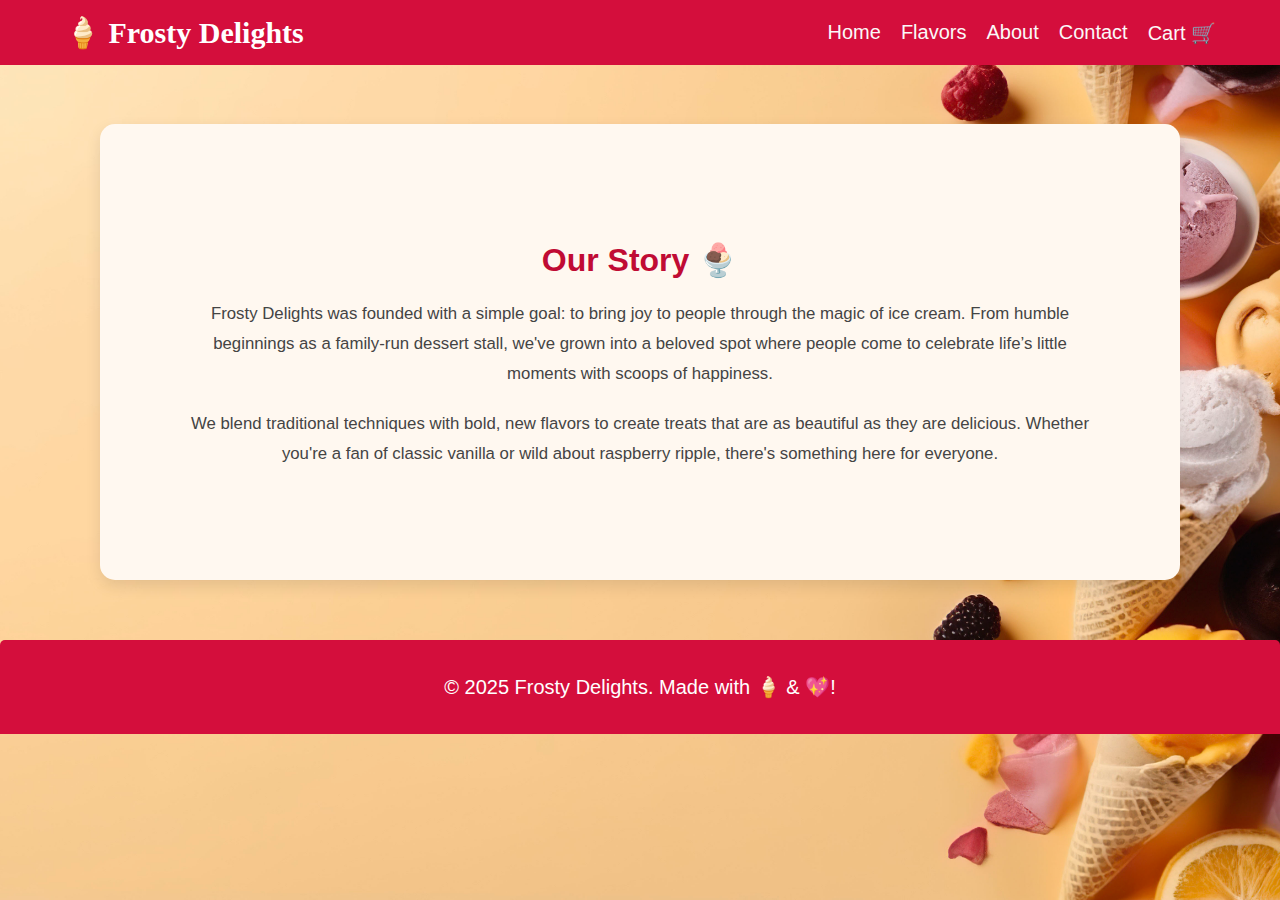
<file: Frosty-Delights/about.html>
<!DOCTYPE html>
<html lang="en">
<head>
  <meta charset="UTF-8" />
  <meta name="viewport" content="width=device-width, initial-scale=1.0"/>
  <title>About Us | Frosty Delights</title>
  <link rel="stylesheet" href="style.css">
</head>
<body>

  <header>
    <div class="logo">🍦 Frosty Delights</div>
    <nav>
      <a href="index.html">Home</a>
      <a href="flavours.html">Flavors</a>
      <a href="about.html">About</a>
      <a href="contact.html">Contact</a>
      <!-- <a href="book-table.html">Book Table</a> -->
      <a href="cart.html">Cart 🛒</a>
    </nav>
  </header>

  <section class="about-section">
    <h2>Our Story 🍨</h2>
    <p>
      Frosty Delights was founded with a simple goal: to bring joy to people through the magic of ice cream.
      From humble beginnings as a family-run dessert stall, we've grown into a beloved spot where
      people come to celebrate life’s little moments with scoops of happiness.
    </p>
    <p>
      We blend traditional techniques with bold, new flavors to create treats that are as beautiful as they are delicious.
      Whether you're a fan of classic vanilla or wild about raspberry ripple, there's something here for everyone.
    </p>
  </section>

  <footer>
    <p>&copy; 2025 Frosty Delights. Made with 🍦 & 💖!</p>
  </footer>

</body>
</html>
</file>
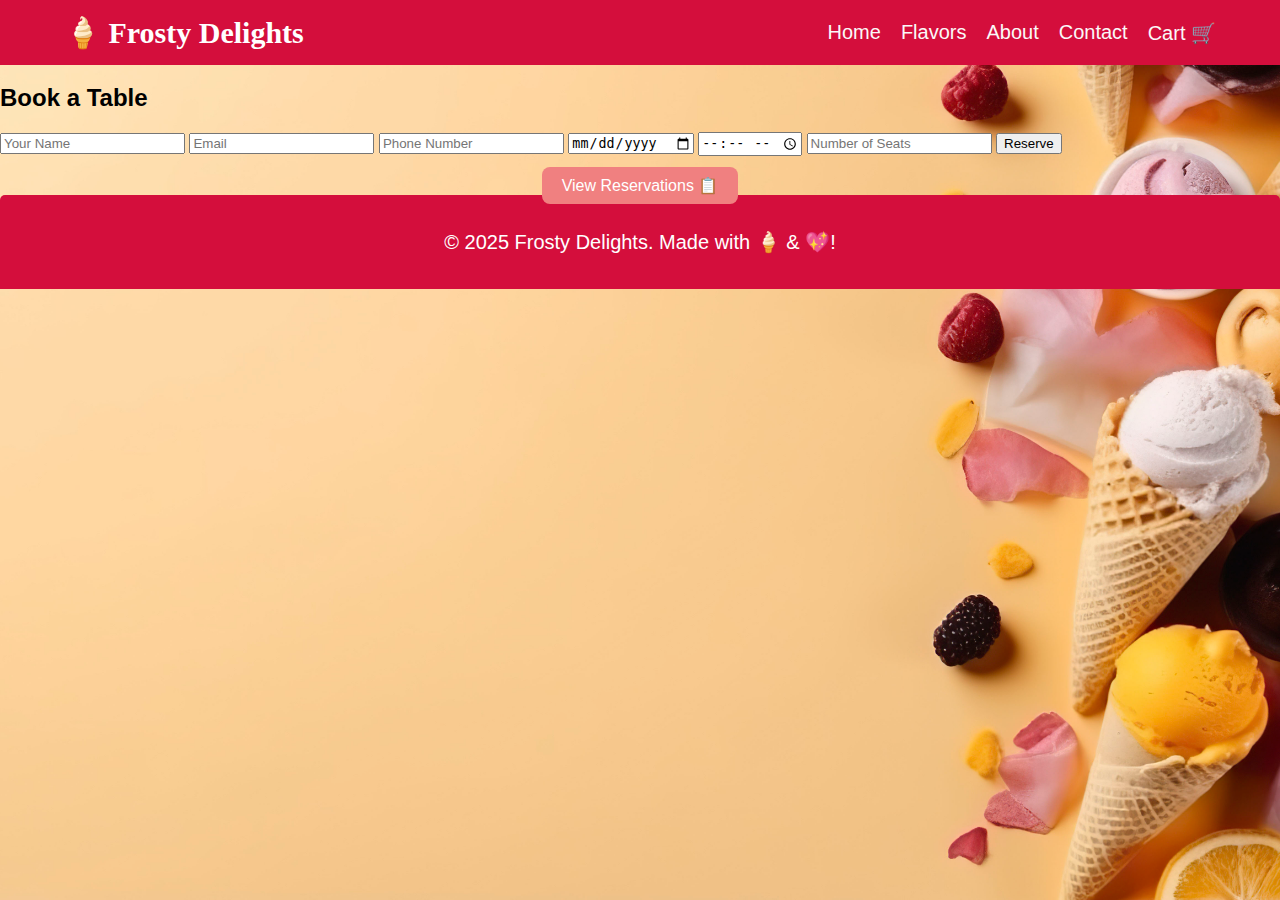
<file: Frosty-Delights/book-table.html>
<!DOCTYPE html>
<html lang="en">
<head>
    <meta charset="UTF-8">
    <title>Book a Table - Frosty Delights</title>
    <link rel="stylesheet" href="style.css">
</head>
<body>
    <header>
        <div class="logo">🍦 Frosty Delights</div>
        <nav>
            <a href="index.html">Home</a>
            <a href="flavours.html">Flavors</a>
            <a href="about.html">About</a>
            <a href="contact.html">Contact</a>
            <!-- <a href="book-table.html">Book Table</a> -->
            <a href="cart.html">Cart 🛒</a>
        </nav>
    </header>

    <section class="reservation">
        <h2>Book a Table</h2>

        <form action="reservation.php" method="POST" class="reservation-form">
            <input type="text" name="name" placeholder="Your Name" required>
            <input type="email" name="email" placeholder="Email" required>
            <input type="tel" name="phone" placeholder="Phone Number" required>
            <input type="date" name="reserve_date" required> <!-- ✅ Fixed name -->
            <input type="time" name="time" required> <!-- Time field -->
            <input type="number" name="seats" placeholder="Number of Seats" required> <!-- Seats field -->
            <button type="submit">Reserve</button>
        </form>

        <div style="text-align: center; margin-top: 20px;">
            <a href="view-reservations.php" style="background: #f08080; color: white; padding: 10px 20px; text-decoration: none; border-radius: 8px;">
                View Reservations 📋
            </a>
        </div>
    </section>

    <footer>
    <p>&copy; 2025 Frosty Delights. Made with 🍦 & 💖!</p>
  </footer>
</body>
</html>
</file>
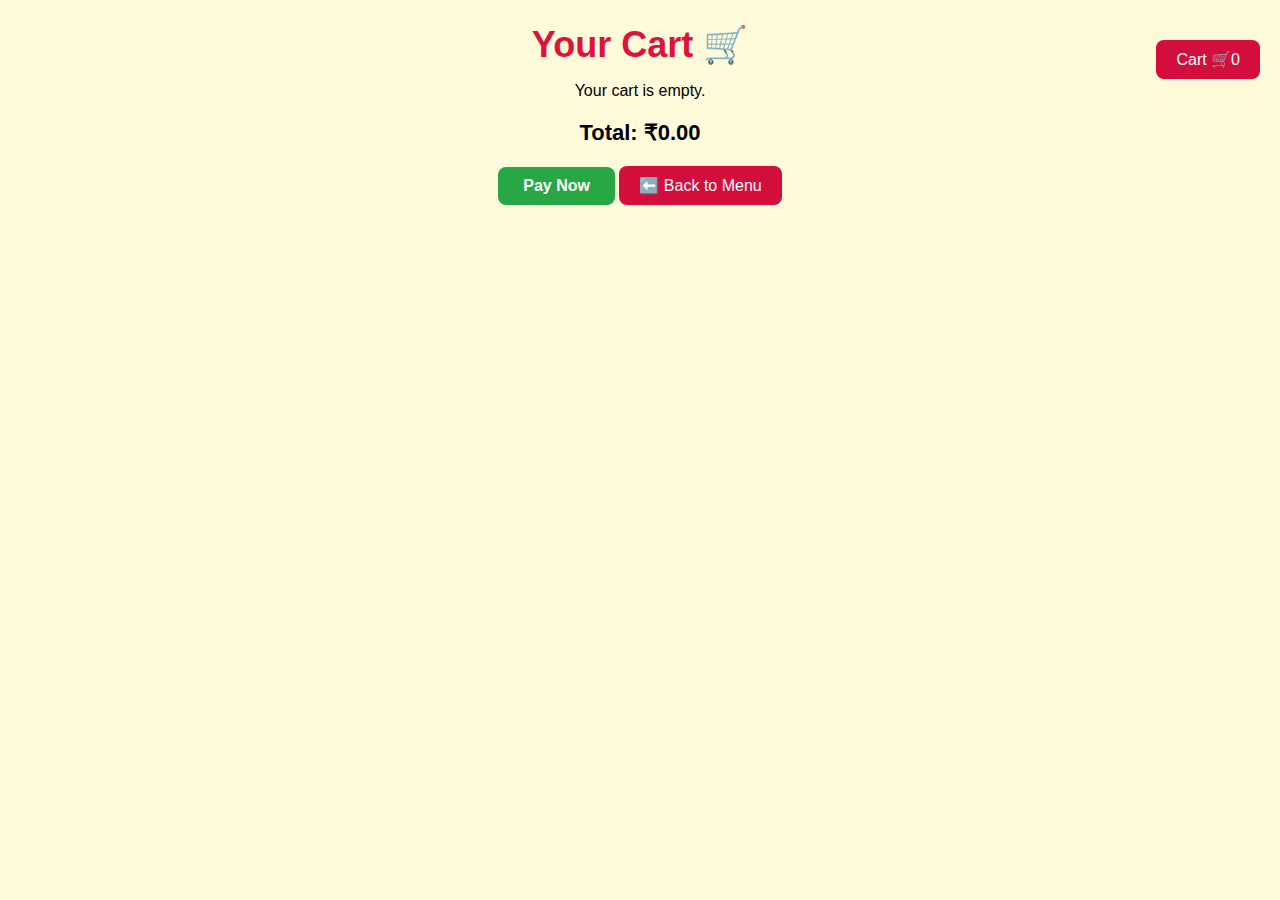
<file: Frosty-Delights/cart.html>
<!DOCTYPE html>
<html lang="en">
<head>
  <meta charset="UTF-8">
  <title>Your Cart</title>
  <script src="https://checkout.razorpay.com/v1/checkout.js"></script>
  <style>
    body {
    font-family: 'Poppins', sans-serif;
    text-align: center;
    background-color: #FFFBDA;
    }
    h1 { color: crimson; font-size: 36px; margin-bottom: 10px; }
    .cart-item {
      background-color: #fff0f5;
      border: 1px solid pink;
      padding: 15px;
      margin: 10px auto;
      width: 50%;
      border-radius: 8px;
      display: flex;
      justify-content: space-between;
      align-items: center;
    }
    .cart-item button {
      background-color: white;
      color: red;
      border: 1px solid red;
      padding: 5px 10px;
      cursor: pointer;
      border-radius: 5px;
    }
    .total { font-size: 22px; font-weight: bold; margin-top: 20px; }
    button.buy-now {
      margin-top: 20px;
      padding: 10px 25px;
      font-size: 16px;
      font-weight: bold;
      background-color: #28a745;
      color: white;
      border: none;
      border-radius: 8px;
      cursor: pointer;
    }
    #receipt { margin-top: 30px; }
    table {
      margin: 0 auto;
      border-collapse: collapse;
      width: 60%;
    }
    table, th, td { border: 1px solid #ccc; padding: 8px; }
    th { background-color: #f8f8f8; }
    a {
      display: inline-block;
      margin-top: 20px;
      background-color: #d40e3c;
      color: white;
      padding: 10px 20px;
      text-decoration: none;
      border-radius: 8px;
    }
    .cart-badge {
      position: fixed;
      top: 20px;
      right: 20px;
    }
  </style>
</head>
<body>

  <h1>Your Cart 🛒</h1>

  <!-- Cart Badge -->
  <div class="cart-badge">
    <a href="cart.html">Cart 🛒<span id="cartCount">0</span></a>
  </div>

  <div id="cartContainer"></div>

  <div class="total" id="totalDisplay">Total: ₹0.00</div>

  <button class="buy-now" onclick="payNow()">Pay Now</button>

  <div id="receipt" style="display: none;">
    <h2>Receipt</h2>
    <div id="receiptDetails"></div>
  </div>

  <a href="flavours.html">⬅️ Back to Menu</a>

  <script>
    // Load cart items from localStorage
    let cartItems = JSON.parse(localStorage.getItem("cartItems")) || [];

    function renderCart() {
  const container = document.getElementById("cartContainer");
  container.innerHTML = "";

  if (cartItems.length === 0) {
    container.innerHTML = "<p>Your cart is empty.</p>";
    document.getElementById("totalDisplay").innerText = "Total: ₹0.00";
    updateCartCount();
    return;
  }

  cartItems.forEach((item, index) => {
    const div = document.createElement("div");
    div.className = "cart-item";
    div.innerHTML = `
      <span>${item.name} (x${item.quantity}) - ₹${(item.price * item.quantity).toFixed(2)}</span>
      <button onclick="removeItem(${index})">Remove</button>
    `;
    container.appendChild(div);
  });

  updateTotal();
  updateCartCount();
}

    function updateTotal() {
      const total = cartItems.reduce((sum, item) => sum + item.price * item.quantity, 0);
      document.getElementById("totalDisplay").innerText = `Total: ₹${total.toFixed(2)}`;
    }

    function removeItem(index) {
      cartItems.splice(index, 1);
      localStorage.setItem("cartItems", JSON.stringify(cartItems));
      renderCart();
    }

    function payNow() {
      if (cartItems.length === 0) {
        alert("Your cart is empty!");
        return;
      }

      const totalAmount = cartItems.reduce((sum, item) => sum + item.price * item.quantity, 0) * 100;

      const options = {
        key: "rzp_test_1DP5mmOlF5G5ag", // Replace with your Razorpay test key
        amount: totalAmount,
        currency: "INR",
        name: "Frosty Delights",
        description: "Ice Cream Purchase",
        handler: function (response) {
          alert("Payment successful! Payment ID: " + response.razorpay_payment_id);
          generateReceipt();
          cartItems = [];
          localStorage.setItem("cartItems", JSON.stringify(cartItems));
          renderCart();
          updateCartCount();
        },
        prefill: {
          name: "Customer Name",
          email: "customer@example.com",
          contact: "9999999999"
        },
        theme: {
          color: "#3399cc"
        }
      };

      const rzp = new Razorpay(options);
      rzp.open();
    }

    function generateReceipt() {
      const date = new Date();
      const receiptDetails = document.getElementById("receiptDetails");
      let total = 0;

      let receiptHTML = `<p><strong>Date:</strong> ${date.toLocaleString()}</p>`;
      receiptHTML += `<table>
        <tr><th>Item</th><th>Quantity</th><th>Price</th></tr>`;

      cartItems.forEach(item => {
        total += item.price * item.quantity;
        receiptHTML += `<tr>
          <td>${item.name}</td>
          <td>${item.quantity}</td>
          <td>₹${item.price.toFixed(2)}</td>
        </tr>`;
      });

      receiptHTML += `</table><h3>Total: ₹${total.toFixed(2)}</h3>`;
      receiptDetails.innerHTML = receiptHTML;
      document.getElementById("receipt").style.display = "block";
    }

    function updateCartCount() {
      let cartItems = JSON.parse(localStorage.getItem("cartItems")) || [];
      const count = cartItems.reduce((sum, item) => sum + item.quantity, 0);
      const cartCountElement = document.getElementById("cartCount");
      if (cartCountElement) {
        cartCountElement.innerText = count;
      }
    }

    // On page load
    renderCart();
    updateCartCount();
  </script>

</body>
</html>
</file>
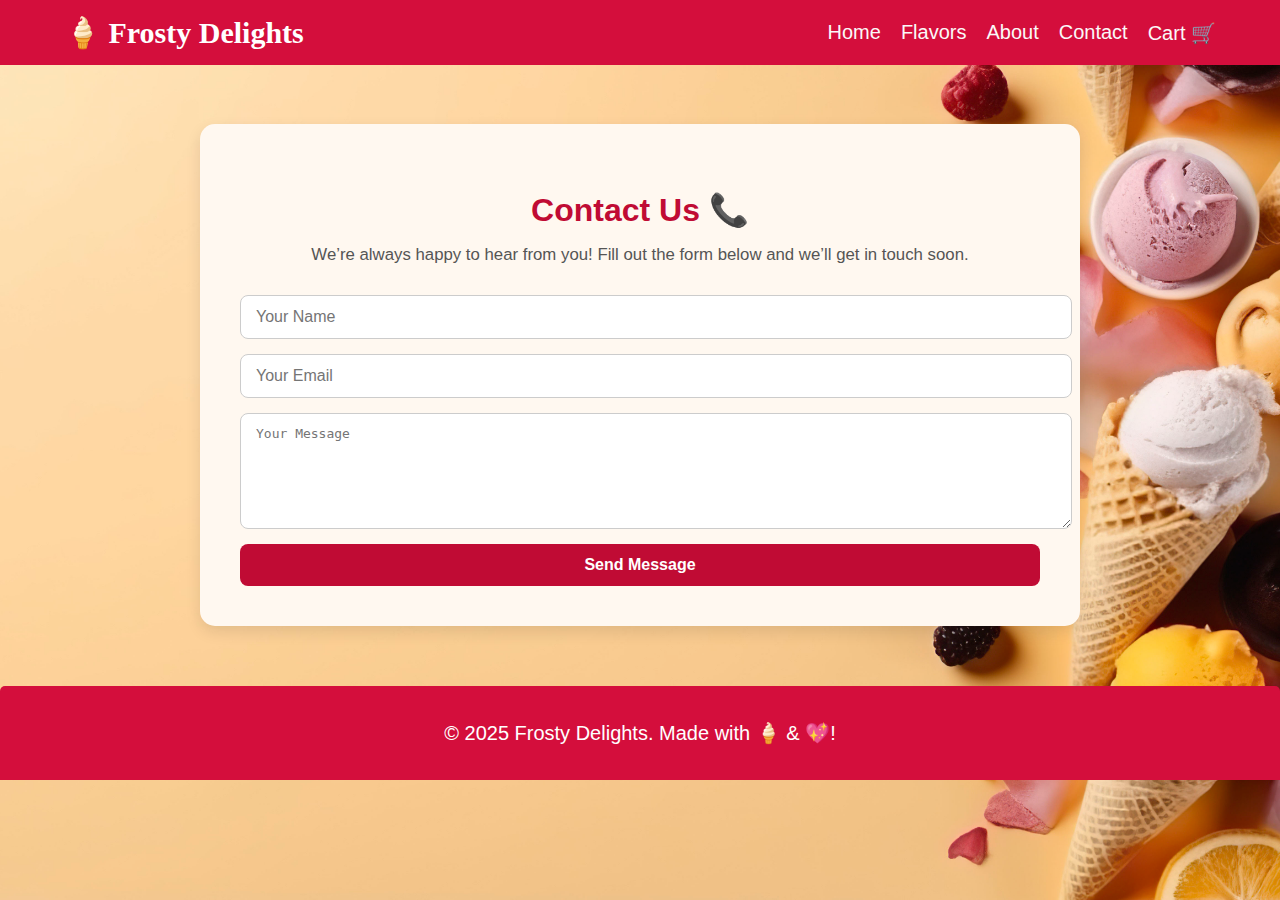
<file: Frosty-Delights/contact.html>
<!DOCTYPE html>
<html lang="en">
<head>
  <meta charset="UTF-8" />
  <meta name="viewport" content="width=device-width, initial-scale=1.0"/>
  <title>Contact Us | Frosty Delights</title>
  <link rel="stylesheet" href="style.css">
</head>
<body>

  <header>
    <div class="logo">🍦 Frosty Delights</div>
    <nav>
      <a href="index.html">Home</a>
      <a href="flavours.html">Flavors</a>
      <a href="about.html">About</a>
      <a href="contact.html">Contact</a>
      <!-- <a href="book-table.html">Book Table</a> -->
      <a href="cart.html">Cart 🛒</a>
    </nav>
  </header>

  <section class="contact-section">
    <h2>Contact Us 📞</h2>
    <p>We’re always happy to hear from you! Fill out the form below and we’ll get in touch soon.</p>
    <form action="contact.php" method="POST" class="contact-form">
      <input type="text" name="name" placeholder="Your Name" required />
      <input type="email" name="email" placeholder="Your Email" required />
      <textarea name="message" rows="6" placeholder="Your Message" required></textarea>
      <button type="submit">Send Message</button>
    </form>
  </section>

  <footer>
    <p>&copy; 2025 Frosty Delights. Made with 🍦 & 💖!</p>
  </footer>

</body>
</html>
</file>
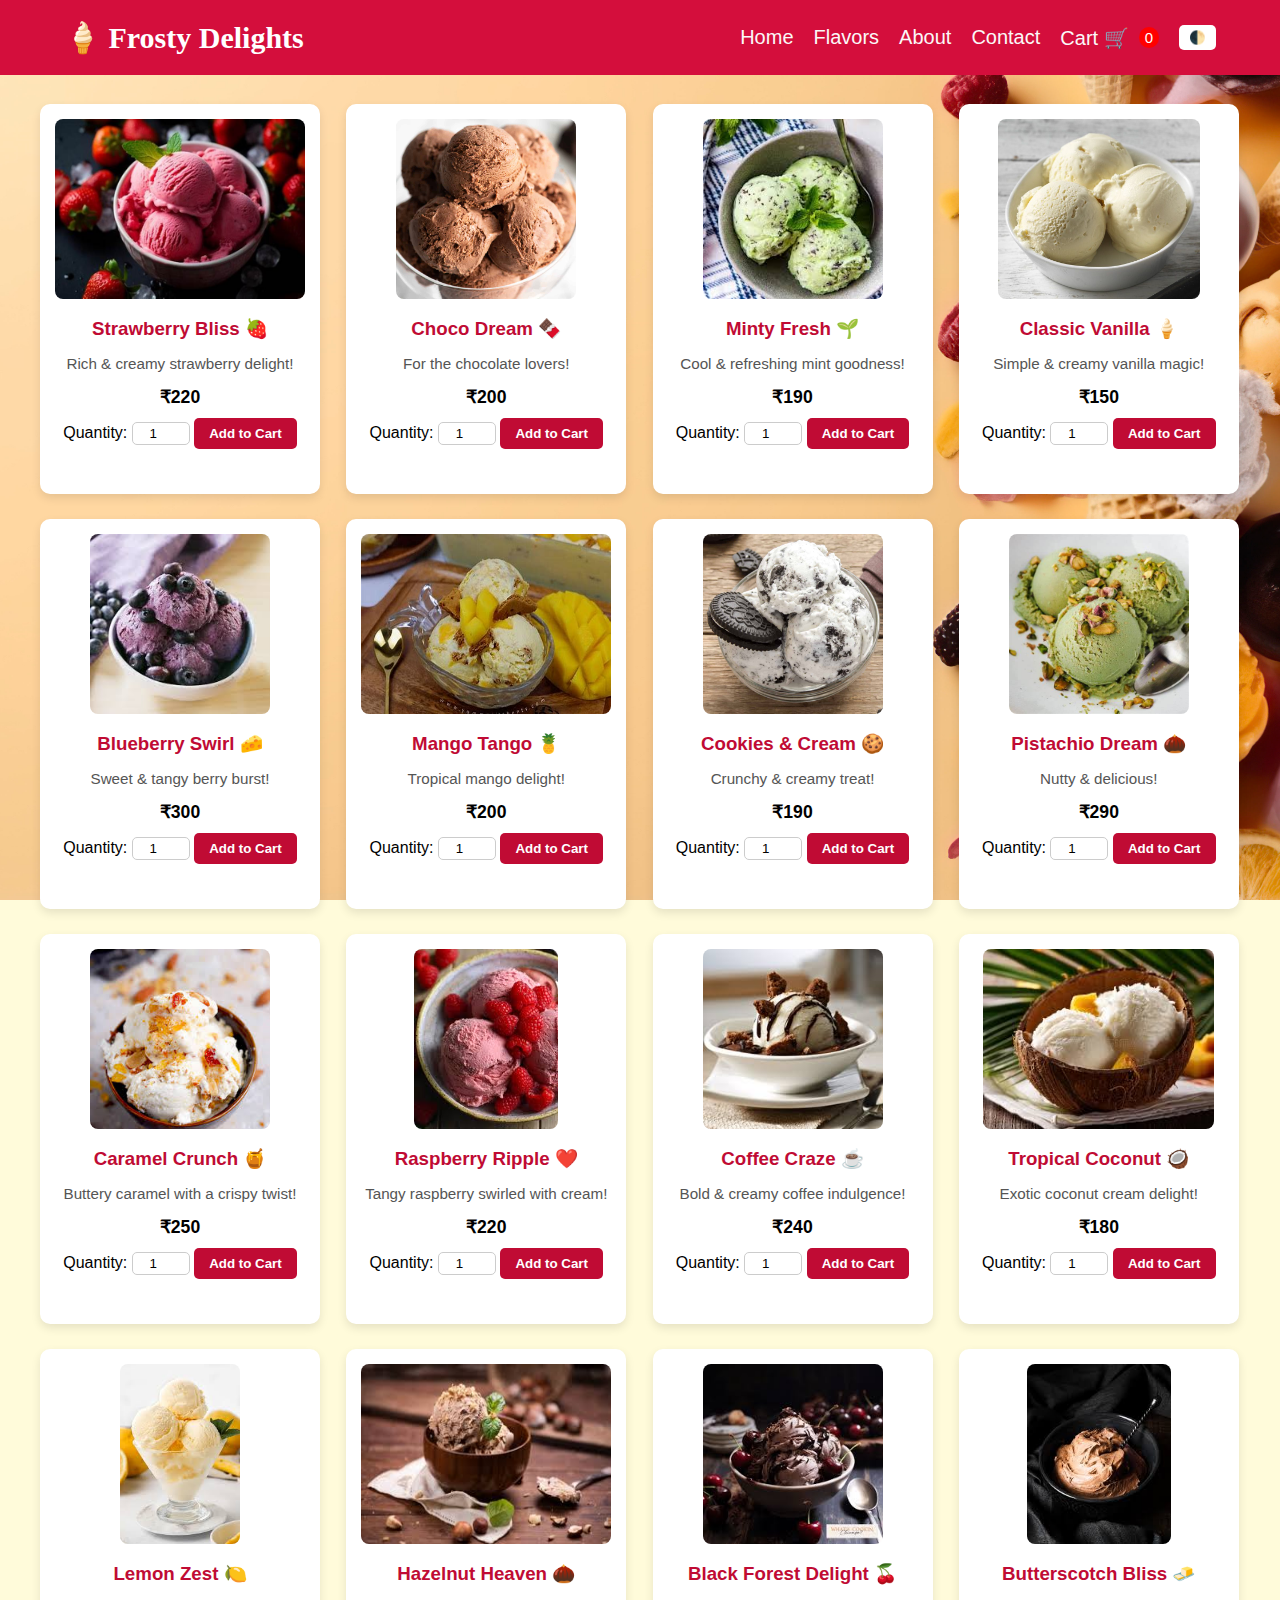
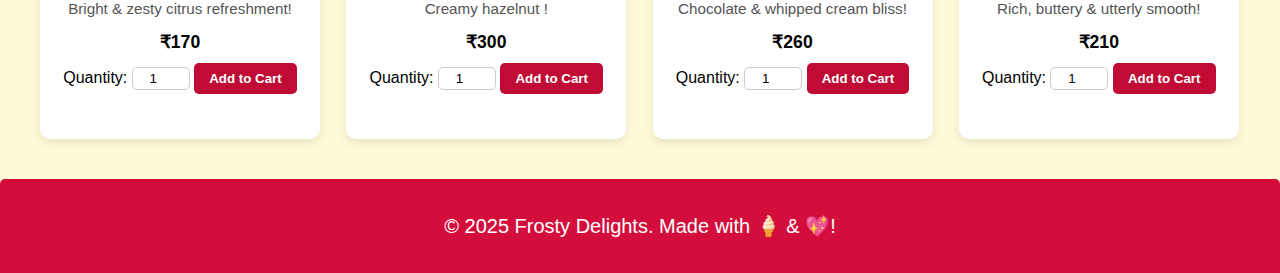
<file: Frosty-Delights/flavours.html>
<!DOCTYPE html>
<html lang="en">
<head>
  <meta charset="UTF-8" />
  <meta name="viewport" content="width=device-width, initial-scale=1.0"/>
  <title>Our Flavours - Frosty Delights</title>
  <link rel="stylesheet" href="style.css">
</head>
<body>

<header>
  <div class="logo">🍦 Frosty Delights</div>
  <nav>
    <a href="index.html">Home</a>
    <a href="flavours.html">Flavors</a>
    <a href="about.html">About</a>
    <a href="contact.html">Contact</a>
    <!-- <a href="book-table.html">Book Table</a> -->
    <a href="cart.html">Cart 🛒<span id="cart-count" class="cart-count">0</span></a>
    <button class="dark-toggle" onclick="toggleDarkMode()">🌓</button>
  </nav>
</header>

  <section id="menu">
    <div class="menu-container">
      
      <div class="menu-item" data-name="Strawberry Bliss" data-price="220">
        <img src="flavors/strawberry.jpg" alt="Strawberry Bliss">
        <h3>Strawberry Bliss 🍓</h3>
        <p>Rich & creamy strawberry delight!</p>
        <span>₹220</span>
        <div class="menu-controls">
          <label>Quantity:</label>
          <input type="number" min="1" value="1" class="quantity-input" />
          <button class="add-to-cart">Add to Cart</button>
        </div>
      </div>

      <div class="menu-item" data-name="Choco Dream" data-price="200">
        <img src="flavors/chocolate.jpg" alt="Choco Dream">
        <h3>Choco Dream 🍫</h3>
        <p>For the chocolate lovers!</p>
        <span>₹200</span>
        <div class="menu-controls">
          <label>Quantity:</label>
          <input type="number" min="1" value="1" class="quantity-input" />
          <button class="add-to-cart">Add to Cart</button>
        </div>
      </div>

      <div class="menu-item" data-name="Minty Fresh" data-price="190">
        <img src="flavors/mint.jpg" alt="Minty Fresh">
        <h3>Minty Fresh 🌱</h3>
        <p>Cool & refreshing mint goodness!</p>
        <span>₹190</span>
        <div class="menu-controls">
          <label>Quantity:</label>
          <input type="number" min="1" value="1" class="quantity-input" />
          <button class="add-to-cart">Add to Cart</button>
        </div>
      </div>

      <div class="menu-item" data-name="Classic Vanilla" data-price="150">
        <img src="flavors/vanilla.jpg" alt="Classic Vanilla">
        <h3>Classic Vanilla 🍦</h3>
        <p>Simple & creamy vanilla magic!</p>
        <span>₹150</span>
        <div class="menu-controls">
          <label>Quantity:</label>
          <input type="number" min="1" value="1" class="quantity-input" />
          <button class="add-to-cart">Add to Cart</button>
        </div>
      </div>

            <div class="menu-item" data-name="Blueberry Swirl" data-price="300">
                <img src="flavors/berry.jpg" alt="Blueberry Ice Cream">
                <h3>Blueberry Swirl 🧀</h3>
                <p>Sweet & tangy berry burst!</p>
                <span>₹300</span>
                 <div class="menu-controls">
                 <label>Quantity:</label>
                 <input type="number" min="1" value="1" class="quantity-input" />
                <button class="add-to-cart">Add to Cart</button>
        </div>
            </div>

            <!-- Mango Tango -->
            <div class="menu-item" data-name="Mango Tango" data-price="200">
                <img src="flavors/mango.jpg" alt="Mango Ice Cream">
                <h3>Mango Tango 🍍</h3>
                <p>Tropical mango delight!</p>
                <span>₹200</span>
                 <div class="menu-controls">
          <label>Quantity:</label>
          <input type="number" min="1" value="1" class="quantity-input" />
          <button class="add-to-cart">Add to Cart</button>
        </div>
            </div>

            <!-- Cookies & Cream -->
            <div class="menu-item" data-name="Cookies & Cream" data-price="190">
                <img src="flavors/cookie.jpg" alt="Cookies & Cream Ice Cream">
                <h3>Cookies & Cream 🍪</h3>
                <p>Crunchy & creamy treat!</p>
                <span>₹190</span>
                 <div class="menu-controls">
          <label>Quantity:</label>
          <input type="number" min="1" value="1" class="quantity-input" />
          <button class="add-to-cart">Add to Cart</button>
        </div>
            </div>

            <!-- Pistachio Dream -->
            <div class="menu-item" data-name="Pistachio Dream" data-price="290">
                <img src="flavors/pistachio.jpg" alt="Pistachio Ice Cream">
                <h3>Pistachio Dream 🌰</h3>
                <p>Nutty & delicious!</p>
                <span>₹290</span>
                <div class="menu-controls">
          <label>Quantity:</label>
          <input type="number" min="1" value="1" class="quantity-input" />
          <button class="add-to-cart">Add to Cart</button>
        </div>
            </div>

            <!-- Caramel Crunch -->
<div class="menu-item" data-name="Caramel Crunch" data-price="250">
    <img src="flavors/caramel-crunch.jpg" alt="Caramel Ice Cream">
    <h3>Caramel Crunch 🍯</h3>
    <p>Buttery caramel with a crispy twist!</p>
    <span>₹250</span>
    <div class="menu-controls">
          <label>Quantity:</label>
          <input type="number" min="1" value="1" class="quantity-input" />
          <button class="add-to-cart">Add to Cart</button>
        </div>
</div>

<!-- Raspberry Ripple -->
<div class="menu-item" data-name="Raspberry Ripple" data-price="220">
    <img src="flavors/Raspberry.jpeg" alt="Raspberry Ice Cream">
    <h3>Raspberry Ripple ❤️</h3>
    <p>Tangy raspberry swirled with cream!</p>
    <span>₹220</span>
     <div class="menu-controls">
          <label>Quantity:</label>
          <input type="number" min="1" value="1" class="quantity-input" />
          <button class="add-to-cart">Add to Cart</button>
        </div>
</div>

<!-- Coffee Craze -->
<div class="menu-item" data-name="Coffee Craze" data-price="240">
    <img src="flavors/Coffee Craze.jpeg" alt="Coffee Ice Cream">
    <h3>Coffee Craze ☕</h3>
    <p>Bold & creamy coffee indulgence!</p>
    <span>₹240</span>
    <div class="menu-controls">
          <label>Quantity:</label>
          <input type="number" min="1" value="1" class="quantity-input" />
          <button class="add-to-cart">Add to Cart</button>
        </div>
</div>

<!-- Tropical Coconut -->
<div class="menu-item" data-name="Tropical Coconut" data-price="180">
    <img src="flavors/coconut.jpeg" alt="Coconut Ice Cream">
    <h3>Tropical Coconut 🥥</h3>
    <p>Exotic coconut cream delight!</p>
    <span>₹180</span>
    <div class="menu-controls">
          <label>Quantity:</label>
          <input type="number" min="1" value="1" class="quantity-input" />
          <button class="add-to-cart">Add to Cart</button>
        </div>
</div>

<!-- Lemon Zest -->
<div class="menu-item" data-name="Lemon Zest" data-price="170">
    <img src="flavors/lemon.jpeg" alt="Lemon Ice Cream">
    <h3>Lemon Zest 🍋</h3>
    <p>Bright & zesty citrus refreshment!</p>
    <span>₹170</span>
    <div class="menu-controls">
          <label>Quantity:</label>
          <input type="number" min="1" value="1" class="quantity-input" />
          <button class="add-to-cart">Add to Cart</button>
        </div>
</div>

<!-- Hazelnut Heaven -->
<div class="menu-item" data-name="Hazelnut Heaven" data-price="300">
    <img src="flavors/heaven.jpeg" alt="Hazelnut Ice Cream">
    <h3>Hazelnut Heaven 🌰</h3>
    <p>Creamy hazelnut !</p>
    <span>₹300</span>
     <div class="menu-controls">
          <label>Quantity:</label>
          <input type="number" min="1" value="1" class="quantity-input" />
          <button class="add-to-cart">Add to Cart</button>
        </div>
</div>

<!-- Black Forest Delight -->
<div class="menu-item" data-name="Black Forest Delight" data-price="260">
    <img src="flavors/blackforest.jpeg" alt="Black Forest Ice Cream">
    <h3>Black Forest Delight 🍒</h3>
    <p>Chocolate & whipped cream bliss!</p>
    <span>₹260</span>
     <div class="menu-controls">
          <label>Quantity:</label>
          <input type="number" min="1" value="1" class="quantity-input" />
          <button class="add-to-cart">Add to Cart</button>
        </div>
</div>

<!-- Butterscotch Bliss -->
<div class="menu-item" data-name="Butterscotch Bliss" data-price="210">
    <img src="flavors/butterscotch.jpeg" alt="Butterscotch Ice Cream">
    <h3>Butterscotch Bliss 🧈</h3>
    <p>Rich, buttery & utterly smooth!</p>
    <span>₹210</span>
    <div class="menu-controls">
          <label>Quantity:</label>
          <input type="number" min="1" value="1" class="quantity-input" />
          <button class="add-to-cart">Add to Cart</button>
        </div>
</div>
    </div>

    <!-- Flavor Info Modal -->
<div id="flavorModal" class="modal">
  <div class="modal-content">
    <span class="close">&times;</span>
    <h2 id="flavorName"></h2>
    <p><strong>Calories:</strong> <span id="flavorCalories"></span></p>
    <h3>Ingredients:</h3>
    <ul id="flavorIngredients"></ul>
  </div>
</div>

  </section>

<footer>
  <p>&copy; 2025 Frosty Delights. Made with 🍦 & 💖!</p>
</footer>

<script>
// Flavor info data
const flavorDetails = {
  "Strawberry Bliss": { calories: "220 kcal", ingredients: ["Strawberries", "Milk & Cream", "Sugar"] },
  "Choco Dream": { calories: "200 kcal", ingredients: ["Cocoa", "Milk & Cream", "Sugar"] },
  "Minty Fresh": { calories: "190 kcal", ingredients: ["Mint Extract", "Milk & Cream", "Sugar"] },
  "Classic Vanilla": { calories: "150 kcal", ingredients: ["Vanilla Bean", "Milk & Cream", "Sugar"] },
  "Blueberry Swirl": { calories: "300 kcal", ingredients: ["Blueberries", "Milk & Cream", "Sugar"] },
  "Mango Tango": { calories: "200 kcal", ingredients: ["Mango Pulp", "Milk & Cream", "Sugar"] },
  "Cookies & Cream": { calories: "190 kcal", ingredients: ["Cookies", "Milk & Cream", "Sugar"] },
  "Pistachio Dream": { calories: "290 kcal", ingredients: ["Pistachios", "Milk & Cream", "Sugar"] },
  "Caramel Crunch": { calories: "250 kcal", ingredients: ["Caramel", "Toffee Bits", "Milk & Cream"] },
  "Raspberry Ripple": { calories: "220 kcal", ingredients: ["Raspberry Sauce", "Milk & Cream", "Sugar"] },
  "Coffee Craze": { calories: "240 kcal", ingredients: ["Coffee Extract", "Milk & Cream", "Sugar"] },
  "Tropical Coconut": { calories: "180 kcal", ingredients: ["Coconut Cream", "Milk", "Sugar"] },
  "Lemon Zest": { calories: "170 kcal", ingredients: ["Lemon Juice", "Milk & Cream", "Sugar"] },
  "Hazelnut Heaven": { calories: "300 kcal", ingredients: ["Hazelnuts", "Milk & Cream", "Sugar"] },
  "Black Forest Delight": { calories: "260 kcal", ingredients: ["Chocolate Cake", "Cherries", "Cream"] },
  "Butterscotch Bliss": { calories: "210 kcal", ingredients: ["Butterscotch Sauce", "Milk & Cream", "Sugar"] }
};

// Modal logic
const modal = document.getElementById("flavorModal");
const closeBtn = modal.querySelector(".close");
const flavorName = document.getElementById("flavorName");
const flavorCalories = document.getElementById("flavorCalories");
const flavorIngredients = document.getElementById("flavorIngredients");

// Open modal when clicking on menu item (but not Add to Cart / Quantity)
document.querySelectorAll(".menu-item").forEach(item => {
  item.addEventListener("click", e => {
    if (!e.target.classList.contains("add-to-cart") &&
        !e.target.classList.contains("quantity-input")) {
      const name = item.getAttribute("data-name");
      const details = flavorDetails[name];

      if (details) {
        flavorName.innerText = name;
        flavorCalories.innerText = details.calories;
        flavorIngredients.innerHTML = details.ingredients.map(i => `<li>${i}</li>`).join("");
        modal.style.display = "block";
      }
    }
  });
});

// Close modal
closeBtn.onclick = () => { modal.style.display = "none"; };
window.onclick = e => { if (e.target == modal) modal.style.display = "none"; };

// Dark mode toggle
function toggleDarkMode() {
  document.body.classList.toggle('dark');
}

// Update cart count display
function updateCartCount() {
  let cartItems = JSON.parse(localStorage.getItem("cartItems")) || [];
  const count = cartItems.reduce((sum, item) => sum + item.quantity, 0);
  document.getElementById("cart-count").innerText = count;
}

// Add item to cart
function addToCart(item, quantity) {
  let cartItems = JSON.parse(localStorage.getItem("cartItems")) || [];

  const existingIndex = cartItems.findIndex(i => i.name === item.name);
  if (existingIndex !== -1) {
    cartItems[existingIndex].quantity += quantity;
  } else {
    cartItems.push({ ...item, quantity: quantity });
  }

  localStorage.setItem("cartItems", JSON.stringify(cartItems));
  alert(`${item.name} added to cart!`);
  updateCartCount();
}

// Setup add-to-cart button click events
document.addEventListener("DOMContentLoaded", () => {
  document.querySelectorAll(".add-to-cart").forEach(button => {
    button.addEventListener("click", e => {
      const menuItem = e.target.closest(".menu-item");
      const name = menuItem.getAttribute("data-name");
      const price = parseFloat(menuItem.getAttribute("data-price"));
      const quantityInput = menuItem.querySelector(".quantity-input");
      const quantity = parseInt(quantityInput.value) || 1;

      addToCart({ name, price }, quantity);
    });
  });

  updateCartCount();
});
</script>

</body>
</html>
</file>
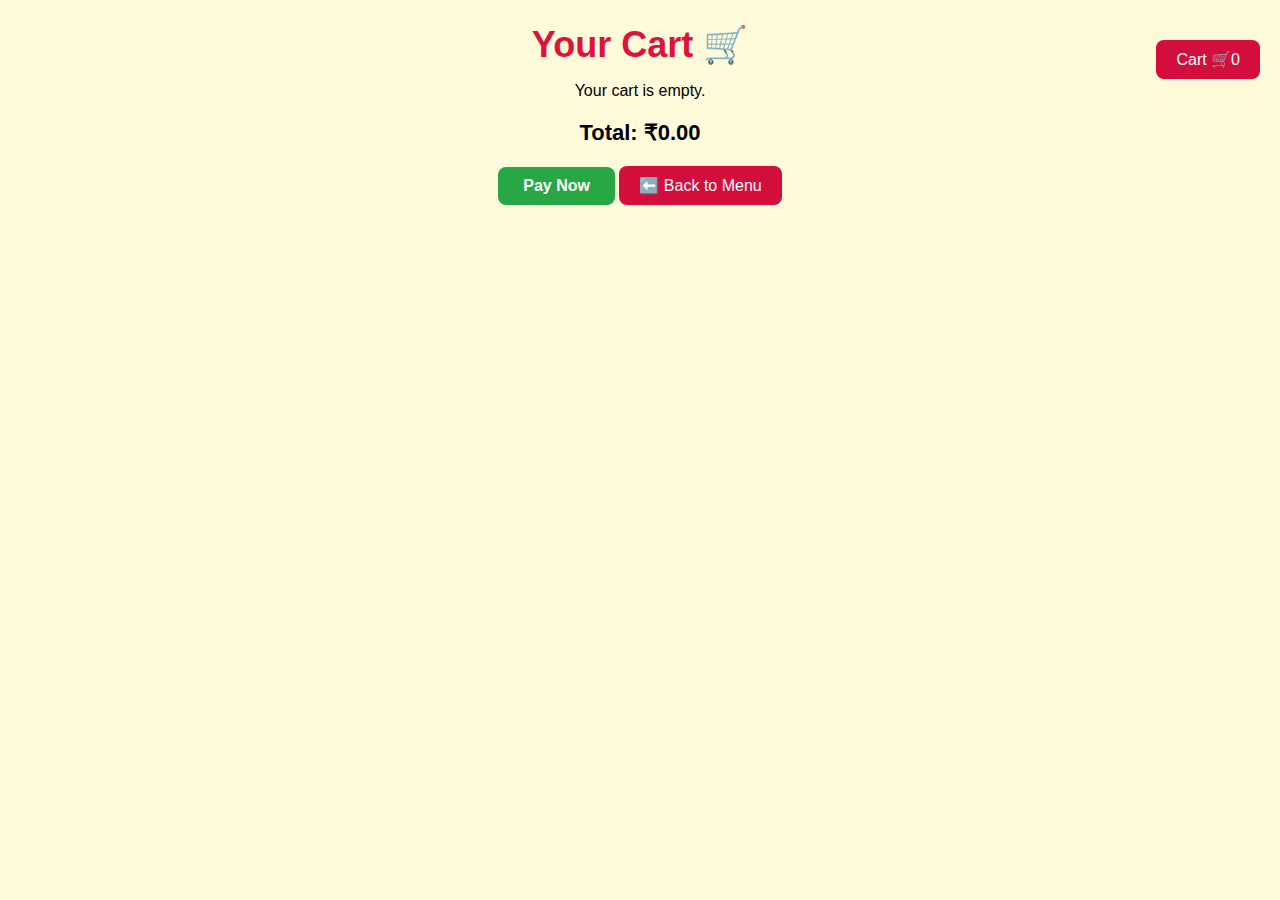
<file: WT/cart.html>
<!DOCTYPE html>
<html lang="en">
<head>
  <meta charset="UTF-8">
  <title>Your Cart</title>
  <script src="https://checkout.razorpay.com/v1/checkout.js"></script>
  <style>
    body {
    font-family: 'Poppins', sans-serif;
    text-align: center;
    background-color: #FFFBDA;
    }
    h1 { color: crimson; font-size: 36px; margin-bottom: 10px; }
    .cart-item {
      background-color: #fff0f5;
      border: 1px solid pink;
      padding: 15px;
      margin: 10px auto;
      width: 50%;
      border-radius: 8px;
      display: flex;
      justify-content: space-between;
      align-items: center;
    }
    .cart-item button {
      background-color: white;
      color: red;
      border: 1px solid red;
      padding: 5px 10px;
      cursor: pointer;
      border-radius: 5px;
    }
    .total { font-size: 22px; font-weight: bold; margin-top: 20px; }
    button.buy-now {
      margin-top: 20px;
      padding: 10px 25px;
      font-size: 16px;
      font-weight: bold;
      background-color: #28a745;
      color: white;
      border: none;
      border-radius: 8px;
      cursor: pointer;
    }
    #receipt { margin-top: 30px; }
    table {
      margin: 0 auto;
      border-collapse: collapse;
      width: 60%;
    }
    table, th, td { border: 1px solid #ccc; padding: 8px; }
    th { background-color: #f8f8f8; }
    a {
      display: inline-block;
      margin-top: 20px;
      background-color: #d40e3c;
      color: white;
      padding: 10px 20px;
      text-decoration: none;
      border-radius: 8px;
    }
    .cart-badge {
      position: fixed;
      top: 20px;
      right: 20px;
    }
  </style>
</head>
<body>

  <h1>Your Cart 🛒</h1>

  <!-- Cart Badge -->
  <div class="cart-badge">
    <a href="cart.html">Cart 🛒<span id="cartCount">0</span></a>
  </div>

  <div id="cartContainer"></div>

  <div class="total" id="totalDisplay">Total: ₹0.00</div>

  <button class="buy-now" onclick="payNow()">Pay Now</button>

  <div id="receipt" style="display: none;">
    <h2>Receipt</h2>
    <div id="receiptDetails"></div>
  </div>

  <a href="flavours.html">⬅️ Back to Menu</a>

  <script>
    // Load cart items from localStorage
    let cartItems = JSON.parse(localStorage.getItem("cartItems")) || [];

    function renderCart() {
      const container = document.getElementById("cartContainer");
      container.innerHTML = "";

      if (cartItems.length === 0) {
        container.innerHTML = "<p>Your cart is empty.</p>";
        document.getElementById("totalDisplay").innerText = "Total: ₹0.00";
        updateCartCount();
        return;
      }

      cartItems.forEach((item, index) => {
        const div = document.createElement("div");
        div.className = "cart-item";
        div.innerHTML = `
          <span>${item.name} (x${item.quantity}) - ₹${item.price.toFixed(2)}</span>
          <button onclick="removeItem(${index})">Remove</button>
        `;
        container.appendChild(div);
      });

      updateTotal();
      updateCartCount();
    }

    function updateTotal() {
      const total = cartItems.reduce((sum, item) => sum + item.price * item.quantity, 0);
      document.getElementById("totalDisplay").innerText = `Total: ₹${total.toFixed(2)}`;
    }

    function removeItem(index) {
      cartItems.splice(index, 1);
      localStorage.setItem("cartItems", JSON.stringify(cartItems));
      renderCart();
    }

    function payNow() {
      if (cartItems.length === 0) {
        alert("Your cart is empty!");
        return;
      }

      const totalAmount = cartItems.reduce((sum, item) => sum + item.price * item.quantity, 0) * 100;

      const options = {
        key: "rzp_test_1DP5mmOlF5G5ag", // Replace with your Razorpay test key
        amount: totalAmount,
        currency: "INR",
        name: "Frosty Delights",
        description: "Ice Cream Purchase",
        handler: function (response) {
          alert("Payment successful! Payment ID: " + response.razorpay_payment_id);
          generateReceipt();
          cartItems = [];
          localStorage.setItem("cartItems", JSON.stringify(cartItems));
          renderCart();
          updateCartCount();
        },
        prefill: {
          name: "Customer Name",
          email: "customer@example.com",
          contact: "9999999999"
        },
        theme: {
          color: "#3399cc"
        }
      };

      const rzp = new Razorpay(options);
      rzp.open();
    }

    function generateReceipt() {
      const date = new Date();
      const receiptDetails = document.getElementById("receiptDetails");
      let total = 0;

      let receiptHTML = `<p><strong>Date:</strong> ${date.toLocaleString()}</p>`;
      receiptHTML += `<table>
        <tr><th>Item</th><th>Quantity</th><th>Price</th></tr>`;

      cartItems.forEach(item => {
        total += item.price * item.quantity;
        receiptHTML += `<tr>
          <td>${item.name}</td>
          <td>${item.quantity}</td>
          <td>₹${item.price.toFixed(2)}</td>
        </tr>`;
      });

      receiptHTML += `</table><h3>Total: ₹${total.toFixed(2)}</h3>`;
      receiptDetails.innerHTML = receiptHTML;
      document.getElementById("receipt").style.display = "block";
    }

    function updateCartCount() {
      let cartItems = JSON.parse(localStorage.getItem("cartItems")) || [];
      const count = cartItems.reduce((sum, item) => sum + item.quantity, 0);
      const cartCountElement = document.getElementById("cartCount");
      if (cartCountElement) {
        cartCountElement.innerText = count;
      }
    }

    // On page load
    renderCart();
    updateCartCount();
  </script>

</body>
</html>
</file>
<file: Frosty-Delights/style.css>
/* ========== General Styles ========== */
body {
    margin: 0;
    font-family: 'Poppins', sans-serif;
    background: url('flavors/back.jpeg') no-repeat center center fixed;
    background-size: cover;
    color: #5a3e4b;
}

a {
    font-size: 16px;
    text-decoration: none;
    color: inherit;
}

/* ========== Header / Navbar ========== */
header {
    display: flex;
    justify-content: space-between;
    align-items: center;
    padding: 15px 10%;
    background-color: #d40e3c;
    color: white;
    position: fixed;
    width: 90%;
    left: 50%;
    transform: translateX(-50%);
    top: 0;
    z-index: 1000;
    border-radius: 0 0 20px 20px;
}

.logo {
    font-size: 30px;
    font-weight: bold;
    font-family: 'Fredoka', cursive;
}

nav {
    display: flex;
    gap: 20px;
}

nav a {
    display: flex;
    align-items: center;
    gap: 5px;
    color: #fbf8f8;
    font-size: 20px;
    transition: color 0.3s;
}

nav a:hover,
.nav-cart:hover,
.admin-login:hover {
color: #ffe082;
}

.nav-cart {
    display: flex;
    align-items: center;
    gap: 5px;
    font-weight: 500;
    font-size: 20px;
    padding: 5px 10px;
    transition: color 0.2s ease;
}

.cart-icon {
    font-size: 20px;
}

 
/* Responsive Navbar */
@media (max-width: 668px) {
    header {
        flex-direction: column;
        text-align: center;
        padding: 15px 5%;
    }

    nav {
        flex-direction: column;
        gap: 5px;
        margin-top: 10px;
    }
}

/* Admin Login Styling - same as User Auth */
.admin-login-container {
  display: flex;
  justify-content: center;
  align-items: center;
  height: 90vh;
}

.admin-login-box {
  background: #fff8f0;
  padding: 30px;
  border-radius: 12px;
  box-shadow: 0 6px 20px rgba(0,0,0,0.2);
  width: 100%;
  max-width: 380px;
  text-align: center;
}

.admin-login-box h2 {
  margin-bottom: 20px;
  color: #c00b34;
  font-size: 24px;
  font-weight: bold;
}

.admin-login-box input {
  width: 95%;
  padding: 12px;
  margin: 10px 0;
  border: 1px solid #ccc;
  border-radius: 8px;
  font-size: 16px;
}

.admin-login-box button {
  width: 100%;
  padding: 12px;
  background: #c00b34;
  color: #fff;
  border: none;
  border-radius: 8px;
  font-size: 16px;
  font-weight: bold;
  cursor: pointer;
}

.admin-login-box button:hover {
  background: #a0092a;
}


/* ========== Hero Section ========== */
.hero {
    height: 90vh;
    display: flex;
    flex-direction: column;
    justify-content: center;
    align-items: flex-start;
    padding-left: 10%;
    background: url('back.jpeg') center/cover no-repeat;
    color: white;
}

.hero h1 {
    font-size: 50px;
    margin-bottom: 10px;
}

.hero p {
    font-size: 20px;
    margin-bottom: 20px;
}

.btn {
    background-color: #d40e3c;
    color: white;
    padding: 12px 30px;
    font-size: 20px;
    border-radius: 50px;
    transition: background-color 0.3s;
    box-shadow: 2px 2px 10px rgba(0, 0, 0, 0.2);
}

.btn:hover {
    background-color: #c00b34;
}

/* ========== Flavors Section ========== */
body {
  background-color: #FFFBDA;
  color: black;
  padding-top: 5%;
}

body.dark {
  background-color: #1f1f1f;
  color: #e0e0e0;
}

    .cart-count {
      background: red;
      color: white;
      border-radius: 50%;
      padding: 2px 6px;
      font-size: 0.75em;
      vertical-align: top;
      margin-left: 5px;
    }

    #menu {
      padding: 40px 20px;
    }

    .menu-container {
      display: grid;
      grid-template-columns: repeat(auto-fit, minmax(250px, 1fr));
      gap: 25px;
      max-width: 1200px;
      margin: auto;
    }

    .menu-item {
      background-color:white;
      border-radius: 10px;
      box-shadow: 0 4px 10px rgba(0,0,0,0.1);
      padding: 15px;
      text-align: center;
      transition: transform 0.2s;
      perspective: 1000px;
      cursor: pointer;
      position: relative;
      width: 250px;   /* optional: set fixed width */
      height: 360px; /* makes sure front & back match */
    }

    body.dark .menu-item {
      background-color: #2d2d2d;
    }

    .menu-item:hover {
      transform: scale(1.02);
    }

    .menu-item img {
      max-width: 100%;
      height: 180px;
      /* object-fit: cover; */
      border-radius: 8px;
      /* margin-bottom: 12px; */
    }

    .menu-item h3 {
      margin: 15px 0 5px;
      color:  #c00b34;
    }

    .menu-item p {
      font-size: 0.95em;
      color: #555;
    }

    body.dark .menu-item p {
      color: #ccc;
    }

    .menu-item span {
      display: block;
      font-weight: bold;
      margin-bottom: 10px;
      font-size: 1.1em;
    }

    .quantity-input {
      width: 50px;
      text-align: center;
      padding: 3px;
      border-radius: 5px;
      border: 1px solid #ccc;
    }

    .add-to-cart {
      background-color:  #c00b34;
      color: white;
      border: none;
      padding: 8px 15px;
      cursor: pointer;
      border-radius: 5px;
      font-weight: bold;
      transition: background 0.3s;
    }

    .add-to-cart:hover {
      background-color: #c00b34;

    }

    .dark-toggle {
      background: #fff;
      border: none;
      padding: 5px 10px;
      border-radius: 5px;
      cursor: pointer;
      font-weight: bold;
      margin-left: 20px;
    }

    .dark-toggle:hover {
      background: #eee;
    }


      .dark-toggle {
        margin: 10px auto;
      }   
.modal {
  display: none; 
  position: fixed; 
  z-index: 1000; 
  padding-top: 80px; 
  left: 0;
  top: 0;
  width: 100%; 
  height: 100%; 
  background-color: rgba(0,0,0,0.6);
}

.modal-content {
  background: #fff;
  margin: auto;
  padding: 20px;
  border-radius: 12px;
  width: 90%;
  max-width: 400px;
  text-align: center;
  box-shadow: 0 5px 15px rgba(0,0,0,0.3);
  animation: fadeIn 0.3s ease;
}

.modal-content h2 {
  margin-bottom: 10px;
  color: #c00b34;
}

.modal-content ul {
  list-style: none;
  padding: 0;
}

.modal-content li {
  margin: 5px 0;
}

.close {
  float: right;
  font-size: 22px;
  font-weight: bold;
  cursor: pointer;
}

@keyframes fadeIn {
  from {opacity: 0; transform: scale(0.9);}
  to {opacity: 1; transform: scale(1);}
}

/* ========== About Section ========== */
.about-section {
  max-width: 900px;
  margin: 60px auto;
  padding: 90px;
  background: #fff8f0;
  border-radius: 15px;
  box-shadow: 0 6px 15px rgba(0, 0, 0, 0.1);
  text-align: center;
  font-family: 'Poppins', sans-serif;
  animation: fadeInUp 1s ease;
}

.about-section h2 {
  font-size: 2em;
  margin-bottom: 20px;
  color: #c00b34;
  font-weight: bold;
}

.about-section p {
  font-size: 1.05em;
  line-height: 1.8;
  color: #444;
  margin-bottom: 20px;
}

body.dark .about-section {
  background: #2d2d2d;
  color: #ddd;
}

@keyframes fadeInUp {
  from { opacity: 0; transform: translateY(20px); }
  to { opacity: 1; transform: translateY(0); }
}


/* ========== Contact Section ========== */
.contact-section {
  max-width: 800px;
  margin: 60px auto;
  padding: 40px;
  background: #fff8f0;
  border-radius: 15px;
  box-shadow: 0 6px 15px rgba(0,0,0,0.1);
  text-align: center;
  font-family: 'Poppins', sans-serif;
  animation: fadeInUp 1s ease;
}

.contact-section h2 {
  font-size: 2em;
  color: #c00b34;
  margin-bottom: 10px;
}

.contact-section p {
  font-size: 1.05em;
  color: #555;
  margin-bottom: 30px;
}

.contact-form {
  display: flex;
  flex-direction: column;
  gap: 15px;
}

.contact-form input,
.contact-form textarea {
  width: 100%;
  padding: 12px 15px;
  border: 1px solid #ccc;
  border-radius: 8px;
  font-size: 1em;
  outline: none;
  transition: border-color 0.3s;
}

.contact-form input:focus,
.contact-form textarea:focus {
  border-color: #c00b34;
  box-shadow: 0 0 6px rgba(192, 11, 52, 0.2);
}

.contact-form button {
  padding: 12px;
  background: #c00b34;
  color: white;
  border: none;
  border-radius: 8px;
  font-size: 1em;
  font-weight: bold;
  cursor: pointer;
  transition: background 0.3s;
}

.contact-form button:hover {
  background: #a0092a;
}

body.dark .contact-section {
  background: #2d2d2d;
  color: #e0e0e0;
}

body.dark .contact-form input,
body.dark .contact-form textarea {
  background: #3a3a3a;
  border: 1px solid #555;
  color: #fff;
}

/* ========== Cart Section ========== */
.cart {
    max-width: 800px;
    margin: 120px auto;
    padding: 130px 10px;
    background-color: #FFFBDA;
    border-radius: 16px;
    box-shadow: 0 8px 24px rgba(0, 0, 0, 0.1);
    text-align: center;
}

.cart h1 {
    font-size: 40px;
    color: #d40e3c;
    margin-bottom: 30px;
    display: flex;
    justify-content: center;
    align-items: center;
    gap: 10px;
}

#cart-items {
    list-style: none;
    padding: 0;
    margin-bottom: 25px;
}

#cart-items li {
    padding: 15px 10px;
    margin: 10px auto;
    max-width: 90%;
    background: #fdf2f8;
    border: 1px solid #f8bbd0;
    border-radius: 10px;
    display: flex;
    justify-content: space-between;
    align-items: center;
}

#cart-total {
    font-size: 22px;
    color: #2e7d32;
    font-weight: bold;
}

/* ========== Footer ========== */
footer {
    text-align: center;
    padding: 15px 10%;
    background-color: #d40e3c;
    color: white;
    border-radius: 5px 5px 0 0;
    font-size: 20px;
}
</file>
